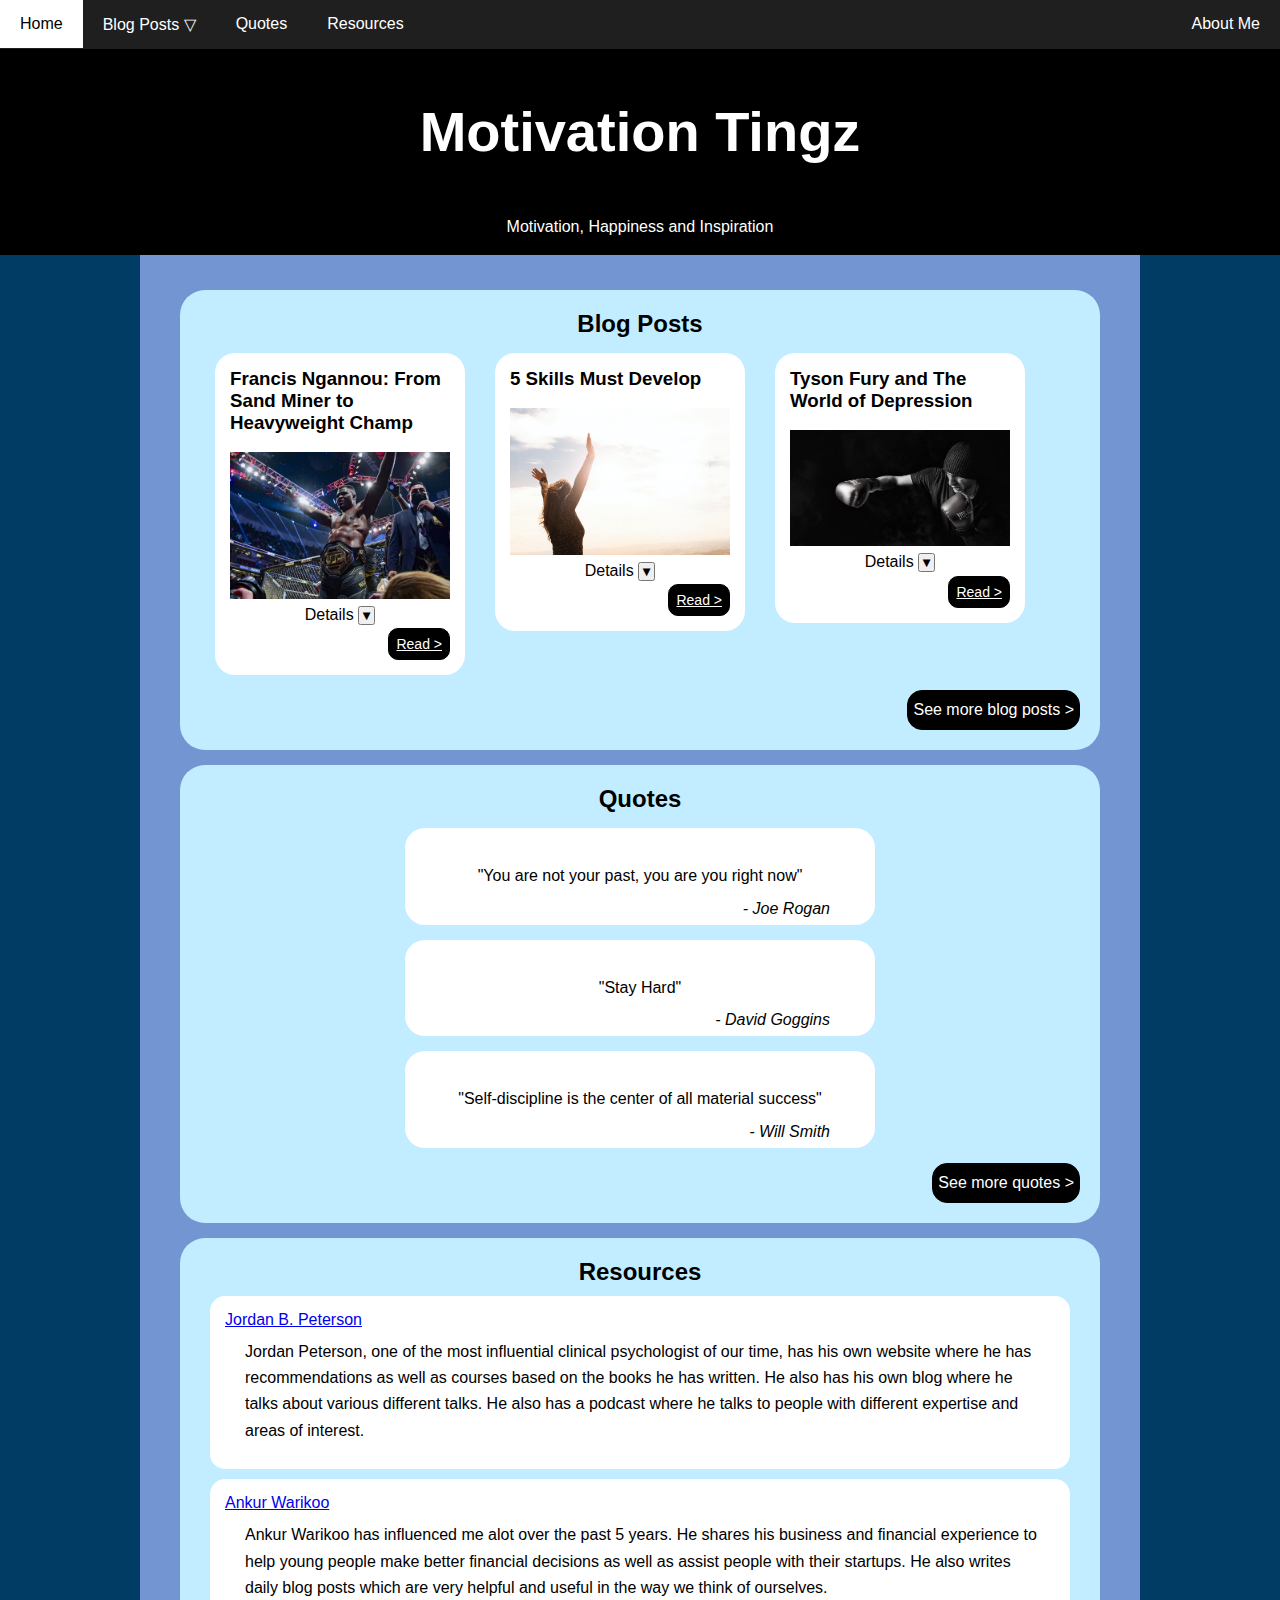
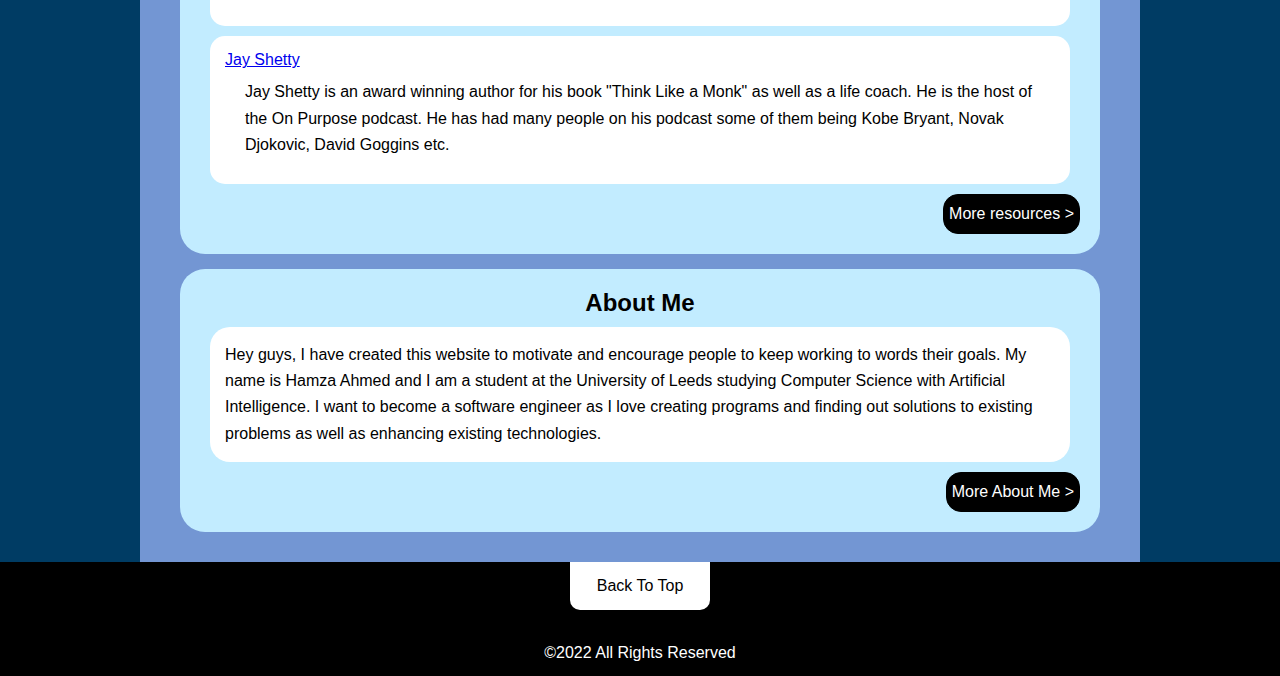
<file: index.html>
<!DOCTYPE html>
<html lang="en" dir="ltr">
  <head>
    <meta charset="utf-8">
    <meta name="viewport" content="width=device-width, initial-scale=1.0">
    <meta http-equiv="X-UA-Compatible" content="ie=edge">
    <title>Motivation Tingz | Home</title>
    <link rel="stylesheet" href="./style.css">
    <link rel="shortcut icon" type="image/jpg" href="./images.jpg"/>
  </head>
  <body>
    <header>
      <nav>
        <ul id="top">
          <li id="current"><a href="./index.html">Home</a></li>
          <li id="blog-link" class="other"><a href="./blog.html">Blog Posts &#9661;</a></li>
          <li class="other"><a href="./quotes.html">Quotes</a></li>
          <li class="other"><a href="./resources.html">Resources</a></li>
          <li id="about"><a href="./aboutme.html">About Me</a></li>
        </ul>
      </nav>
      <div id="blog-titles">
        <table>
          <tr>
            <th>Blogs</th>
            <th>Featured Blogs</th>
          </tr>
          <tr>
            <td><a class="blog-title" href="./ngannou.html">Francis Ngannou: From Sand Miner to Heavyweight Champ ></a></td>
            <td><a class="blog-title" href="#">12 Things To Do at Home When You’re Bored ></a></td>
          </tr>
          <tr>
            <td><a class="blog-title" href="./fivethings.html">5 Skills Must Develop ></a></td>
            <td><a class="blog-title" href="https://www.thekidscirclefoundation.org/post/ways-to-build-your-self-confidence">Ways to Build Your Self-Confidence ></a></td>
          </tr>
          <tr>
            <td><a class="blog-title" href="./tysonfury.html">Tyson Fury and The World of Depression ></a></td>
            <td><a class="blog-title" href="https://blackdoctor.org/mike-tyson-i-hate-myself/2/">The Transformation of Mike Tyson: “I Used To Hate Myself…” ></a></td>
          </tr>
        </table>
      </div>
      <div class="header">
        <h1 id="title">Motivation Tingz</h1>
        <p>Motivation, Happiness and Inspiration</p>
      </div>
    </header>
    <main>
      <section class="blogs">
        <h2 class="heading">Blog Posts</h2>
        <div class="blog">
          <h3>Francis Ngannou: From Sand Miner to Heavyweight Champ</h3>
          <br/>
          <img src="./francis_ngannou.jpg" alt="Ngannou celebrating title win"/>
          <p class="details">Details <button class="details-button-1" type="button" name="button">&#9660;</button></p>
          <div class="blog-details-1"><hr><p>
            Find out how much struggle and pain Francis Ngannou went through
            to get to the top of the
            <abbr title="Ultimate Fighting Championship">UFC</abbr>.</p></div>
          <a href="./ngannou.html">Read &#62;</a>
        </div>
        <div class="blog">
          <h3>5 Skills Must Develop</h3>
          <br/>
          <img src="./five_things.jpg" alt="Woman showing signs of happiness">
          <p class="details">Details <button class="details-button-2" type="button" name="button">&#9660;</button></p>
          <div class="blog-details-2"><hr>
            <p>
              Take a look at 5 skills that can improve your way of thinking and
              help you make better decisions.</p>
          </div>
          <a href="./fivethings.html">Read &#62;</a>
        </div>
        <div class="blog">
          <h3>Tyson Fury and The World of Depression</h3>
          <br/>
          <img src="./boxing.jpg" alt="Tyson Fury celebrating title win"/>
          <p class="details">Details <button class="details-button-3" type="button" name="button">&#9660;</button></p>
          <div class="blog-details-3"><hr>
            <p>
              From the terrifying world of depresion to becoming one of the
              greatest heavyweight boxer in the world.</p>
          </div>
          <a href="./tysonfury.html">Read &#62;</a>
        </div>
        <a class="link-1" href="./blog.html">See more blog posts &#62;</a>
      </section>
      <section>
        <h2 class="heading">Quotes</h2>
        <div class="quote">
          <blockquote cite="https://www.instagram.com/reel/CZLUgcwBCxZ/?utm_source=ig_web_copy_link">
            <p>"You are not your past, you are you right now"</p>
            <em class="author">- Joe Rogan</em>
          </blockquote>
        </div>
        <div class="quote">
          <blockquote cite="https://petecmedina.medium.com/stay-hard-why-david-goggins-message-is-successful-1874e792c6f5">
            <p>"Stay Hard"</p>
            <em class="author">- David Goggins</em>
          </blockquote>
        </div>
        <div class="quote">
          <blockquote cite="https://www.youtube.com/watch?v=Gk-8qbOXbI0">
            <p>"Self-discipline is the center of all material success"</p>
            <em class="author">- Will Smith</em>
          </blockquote>
        </div>
        <a class="link" href="./quotes.html">See more quotes &#62;</a>
      </section>
      <section class="resources">
        <h2 class="heading">Resources</h2>
        <ul>
          <li>
            <a href="https://www.jordanbpeterson.com/">Jordan B. Peterson</a>
            <p>
              Jordan Peterson, one of the most influential clinical
              psychologist of our time, has his own website where he has
              recommendations as well as courses based on the books he has
              written. He also has his own blog where he talks about various
              different talks. He also has a podcast where he talks to people
              with different expertise and areas of interest.
            </p>
          </li>
          <li>
            <a href="https://ankurwarikoo.com/">Ankur Warikoo</a>
            <p>
               Ankur Warikoo has influenced me alot over the past 5 years. He
              shares his business and financial experience to help young people
              make better financial decisions as well as assist people with
              their startups. He also writes daily blog posts which are very
              helpful and useful in the way we think of ourselves.
            </p>
          </li>
          <li>
            <a href="https://jayshetty.me/">Jay Shetty</a>
            <p>
              Jay Shetty is an award winning author for his book "Think Like a
              Monk" as well as a life coach. He is the host of the On Purpose
              podcast. He has had many people on his podcast some of them being
              Kobe Bryant, Novak Djokovic, David Goggins etc.
            </p>
          </li>
        </ul>
        <a  class="link"  href="./resources.html">More resources &#62;</a>
      </section>
      <section id="aboutme">
        <h2 class="heading">About Me</h2>
        <p>Hey guys, I have created this website to motivate and encourage
          people to keep working to words their goals. My name is Hamza Ahmed
          and I am a student at the University of Leeds studying Computer
          Science with Artificial Intelligence. I want to become a software
          engineer as I love creating programs and finding out solutions to
          existing problems as well as enhancing existing technologies.</p>
        <a class="link" href="./aboutme.html">More About Me &#62;</a>
      </section>
    </main>
    <footer>
      <a href="#top">Back To Top</a>
      <p>©2022 All Rights Reserved</p>
    </footer>
    <script src="https://ajax.googleapis.com/ajax/libs/jquery/1.11.3/jquery.min.js"></script>
    <script src="main.js"></script>
  </body>
</html>
</file>
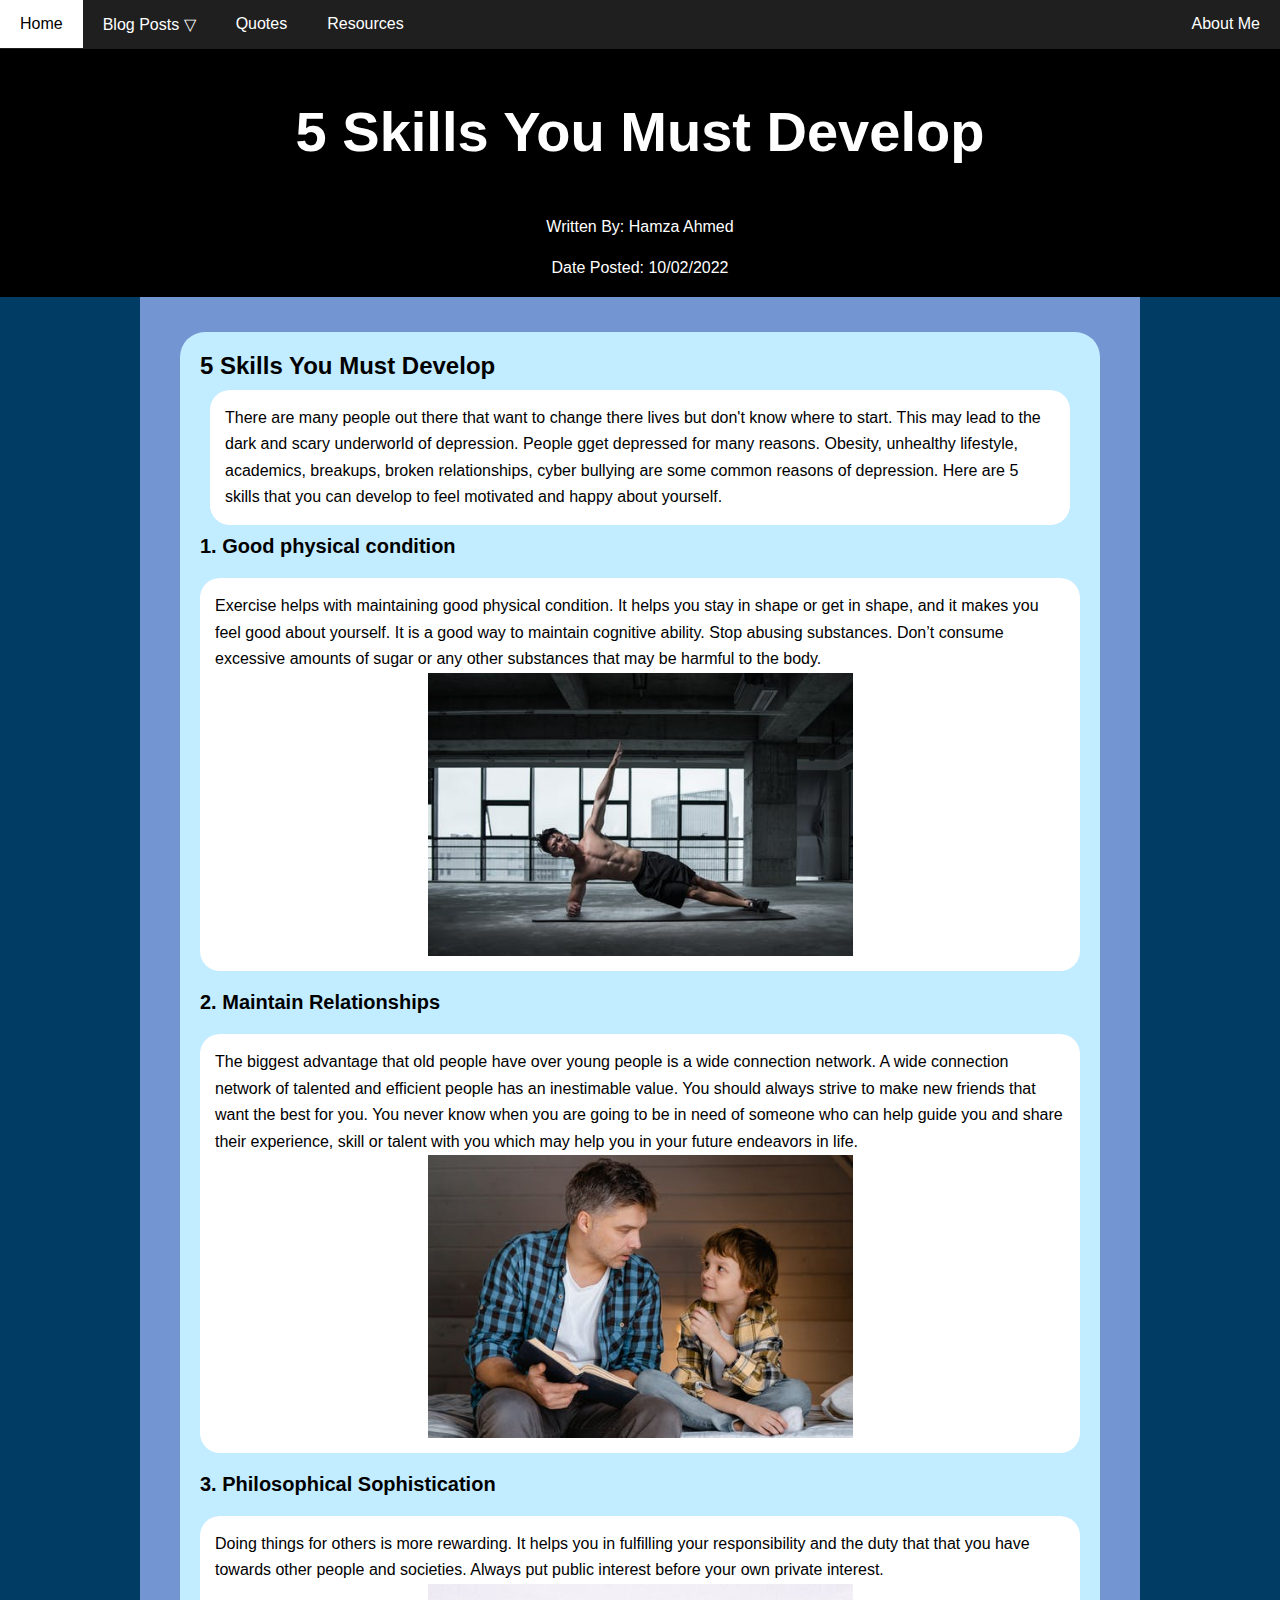
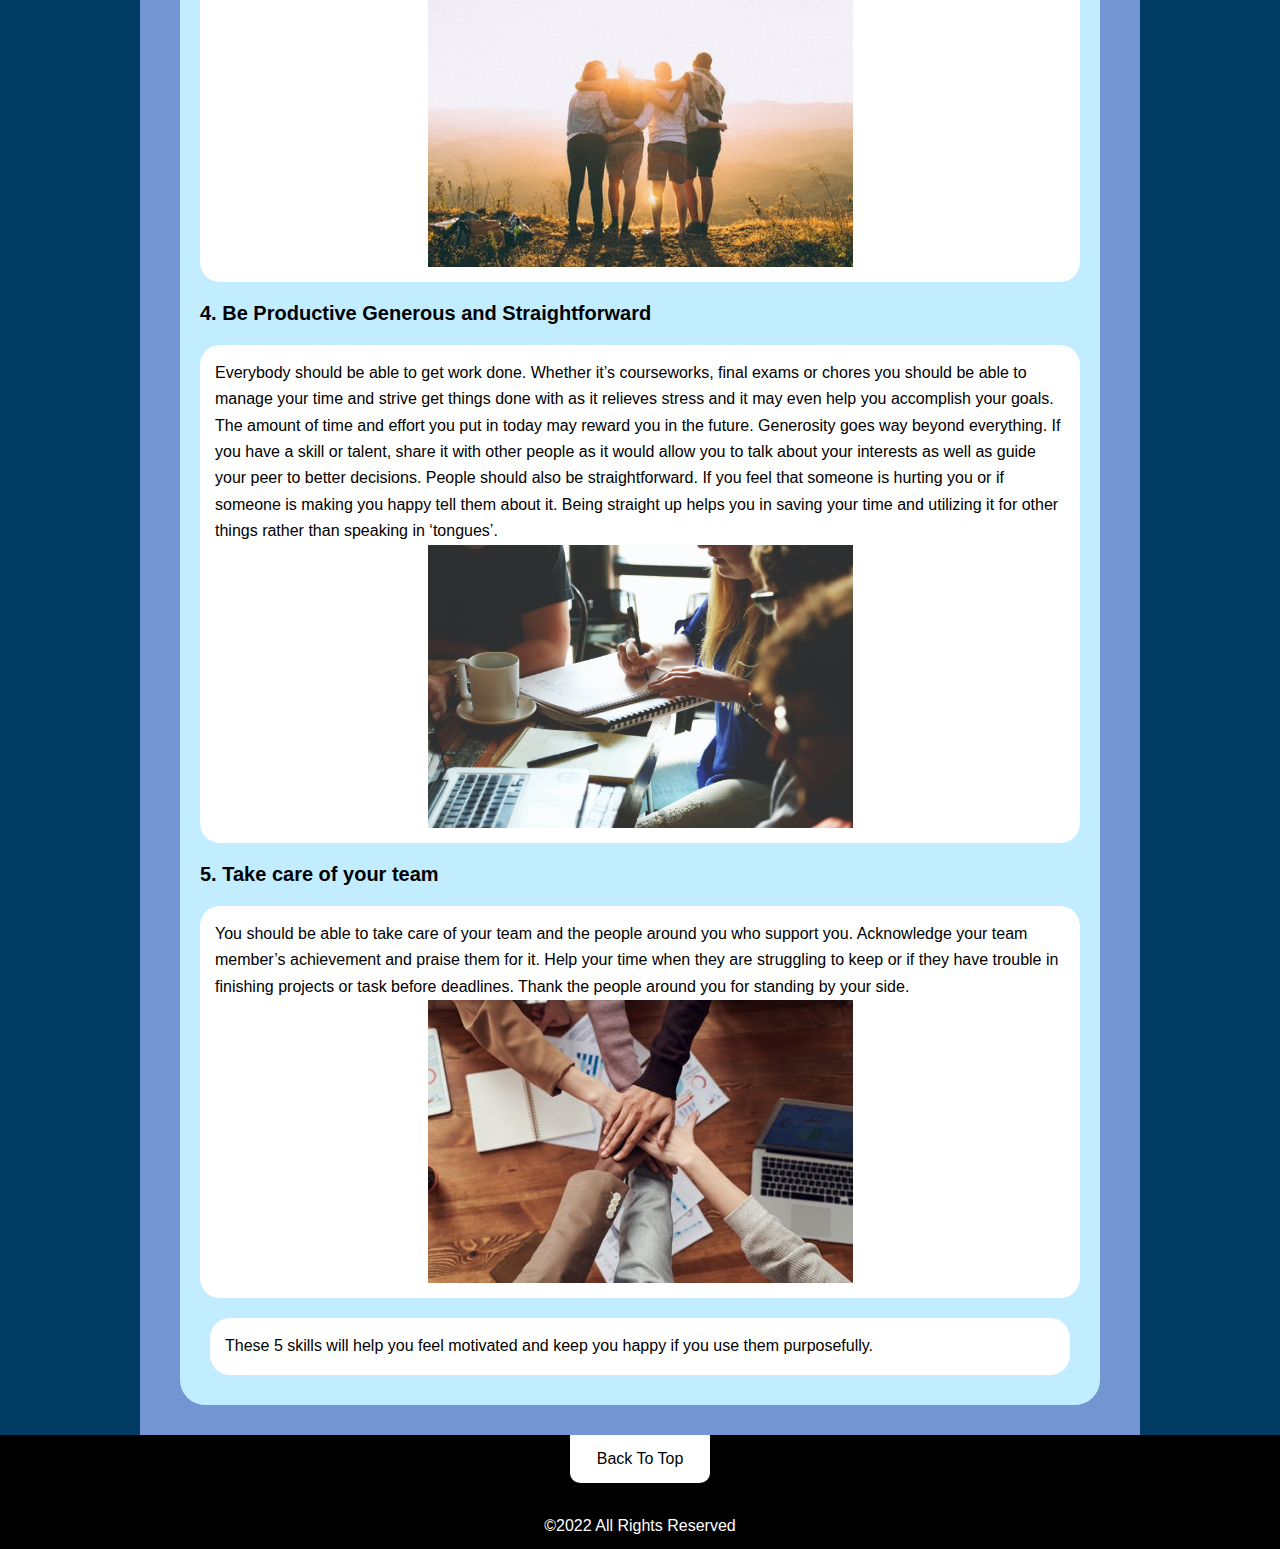
<file: fivethings.html>
<!DOCTYPE html>
<html lang="en" dir="ltr">
  <head>
    <meta charset="utf-8">
    <meta name="viewport" content="width=device-width, initial-scale=1.0">
    <meta http-equiv="X-UA-Compatible" content="ie=edge">
    <title>5 Skills You Must Develop | Blog Posts | Motivation Tingz</title>
    <link rel="stylesheet" href="./style.css">
    <link rel="shortcut icon" type="image/jpg" href="./images.jpg"/>
  </head>
  <body>
    <header>
      <nav id="top">
        <ul>
          <li class="other"><a href="./index.html">Home</a></li>
          <li id="blog-link" class="other"><a href="./blog.html">Blog Posts &#9661;</a></li>
          <li class="other"><a href="./quotes.html">Quotes</a></li>
          <li class="other"><a href="./resources.html">Resources</a></li>
          <li id="about"><a href="./aboutme.html">About Me</a></li>
        </ul>
      </nav>
      <div id="blog-titles">
        <table>
          <tr>
            <th>Blogs</th>
            <th>Featured Blogs</th>
          </tr>
          <tr>
            <td><a class="blog-title" href="./ngannou.html">Francis Ngannou: From Sand Miner to Heavyweight Champ ></a></td>
            <td><a class="blog-title" href="#">12 Things To Do at Home When You’re Bored ></a></td>
          </tr>
          <tr>
            <td><a class="blog-title" href="./fivethings.html">5 Skills Must Develop ></a></td>
            <td><a class="blog-title" href="https://www.thekidscirclefoundation.org/post/ways-to-build-your-self-confidence">Ways to Build Your Self-Confidence ></a></td>
          </tr>
          <tr>
            <td><a class="blog-title" href="./tysonfury.html">Tyson Fury and The World of Depression ></a></td>
            <td><a class="blog-title" href="https://blackdoctor.org/mike-tyson-i-hate-myself/2/">The Transformation of Mike Tyson: “I Used To Hate Myself…” ></a></td>
          </tr>
        </table>
      </div>
      <div class="header">
        <h1 id="title">5 Skills You Must Develop</h1>
        <p>Written By: Hamza Ahmed</p>
        <p>Date Posted: 10/02/2022</p>
      </div>
    </header>
    <main>
      <section>
        <h2>5 Skills You Must Develop</h2>
        <div class="introduction">
          <p>
            There are many people out there that want to change there lives but
             don't know where to start. This may lead to the dark and scary
             underworld of depression. People gget depressed for many reasons.
             Obesity, unhealthy lifestyle, academics, breakups, broken
             relationships, cyber bullying are some common reasons of depression.
             Here are 5 skills that you can develop to feel motivated and happy
             about yourself.
           </p>
        </div>
        <dl>
          <dt>1. Good physical condition</dt>
          <dd>
            <p>
                Exercise helps with maintaining good physical condition. It helps
              you stay in shape or get in shape, and it makes you feel good about
              yourself. It is a good way to maintain cognitive ability.
              Stop abusing substances. Don’t consume excessive amounts of sugar
              or any other substances that may be harmful to the body.
            </p>
            <img src="./exercise.jpeg" alt="Man working out">
          </dd>
          <dt>2. Maintain Relationships</dt>
          <dd>
            <p>
              The biggest advantage that old people have over young people is a
              wide connection network. A wide connection network of talented and
              efficient people has an inestimable value. You should always strive
              to make new friends that want the best for you. You never know when
              you are going to be in need of someone who can help guide you and
              share their experience, skill or talent with you which may help you
              in your future endeavors in life.
            </p>
            <img src="./maintain.jpeg" alt="father reading book to his son">
          </dd>
          <dt>3. Philosophical Sophistication</dt>
          <dd>
            <p>
              Doing things for others is more rewarding. It helps you in
              fulfilling your responsibility and the duty that that you have
              towards other people and societies. Always put public interest
              before your own private interest.
            </p>
            <img src="./friends.jpeg" alt="friends who are happy together">
          </dd>
          <dt>4. Be Productive Generous and Straightforward</dt>
          <dd>
            <p>
              Everybody should be able to get work done. Whether it’s courseworks,
               final exams or chores you should be able to manage your time and
               strive get things done with as it relieves stress and it may even
               help you accomplish your goals. The amount of time and effort you
               put in today may reward you in the future. Generosity goes way
               beyond everything. If you have a skill or talent, share it with
               other people as it would allow you to talk about your interests as
               well as guide your peer to better decisions. People should also be
               straightforward. If you feel that someone is hurting you or if
               someone is making you happy tell them about it. Being straight up
               helps you in saving your time and utilizing it for other things
               rather than speaking in ‘tongues’.
             </p>
             <img src="./productive.jpg" alt="prductive">
           </dd>
          <dt>5. Take care of your team</dt>
          <dd>
            <p>
              You should be able to take care of your team and the people around
              you who support you. Acknowledge your team member’s achievement and
              praise them for it. Help your time when they are struggling to keep
              or if they have trouble in finishing projects or task before
              deadlines. Thank the people around you for standing by your side.
            </p>
            <img src="./teamwork.jpeg" alt="people working together as a team">
          </dd>
        </dl>
        <p id="conclusion">
          These 5 skills will help you feel motivated and keep you happy if you
           use them purposefully.
         </p>
      </section>
    </main>
    <footer>
      <a href="#top">Back To Top</a>
      <p>©2022 All Rights Reserved</p>
    </footer>
    <script src="https://ajax.googleapis.com/ajax/libs/jquery/1.11.3/jquery.min.js"></script>
    <script src="main.js"></script>
  </body>
</html>
</file>
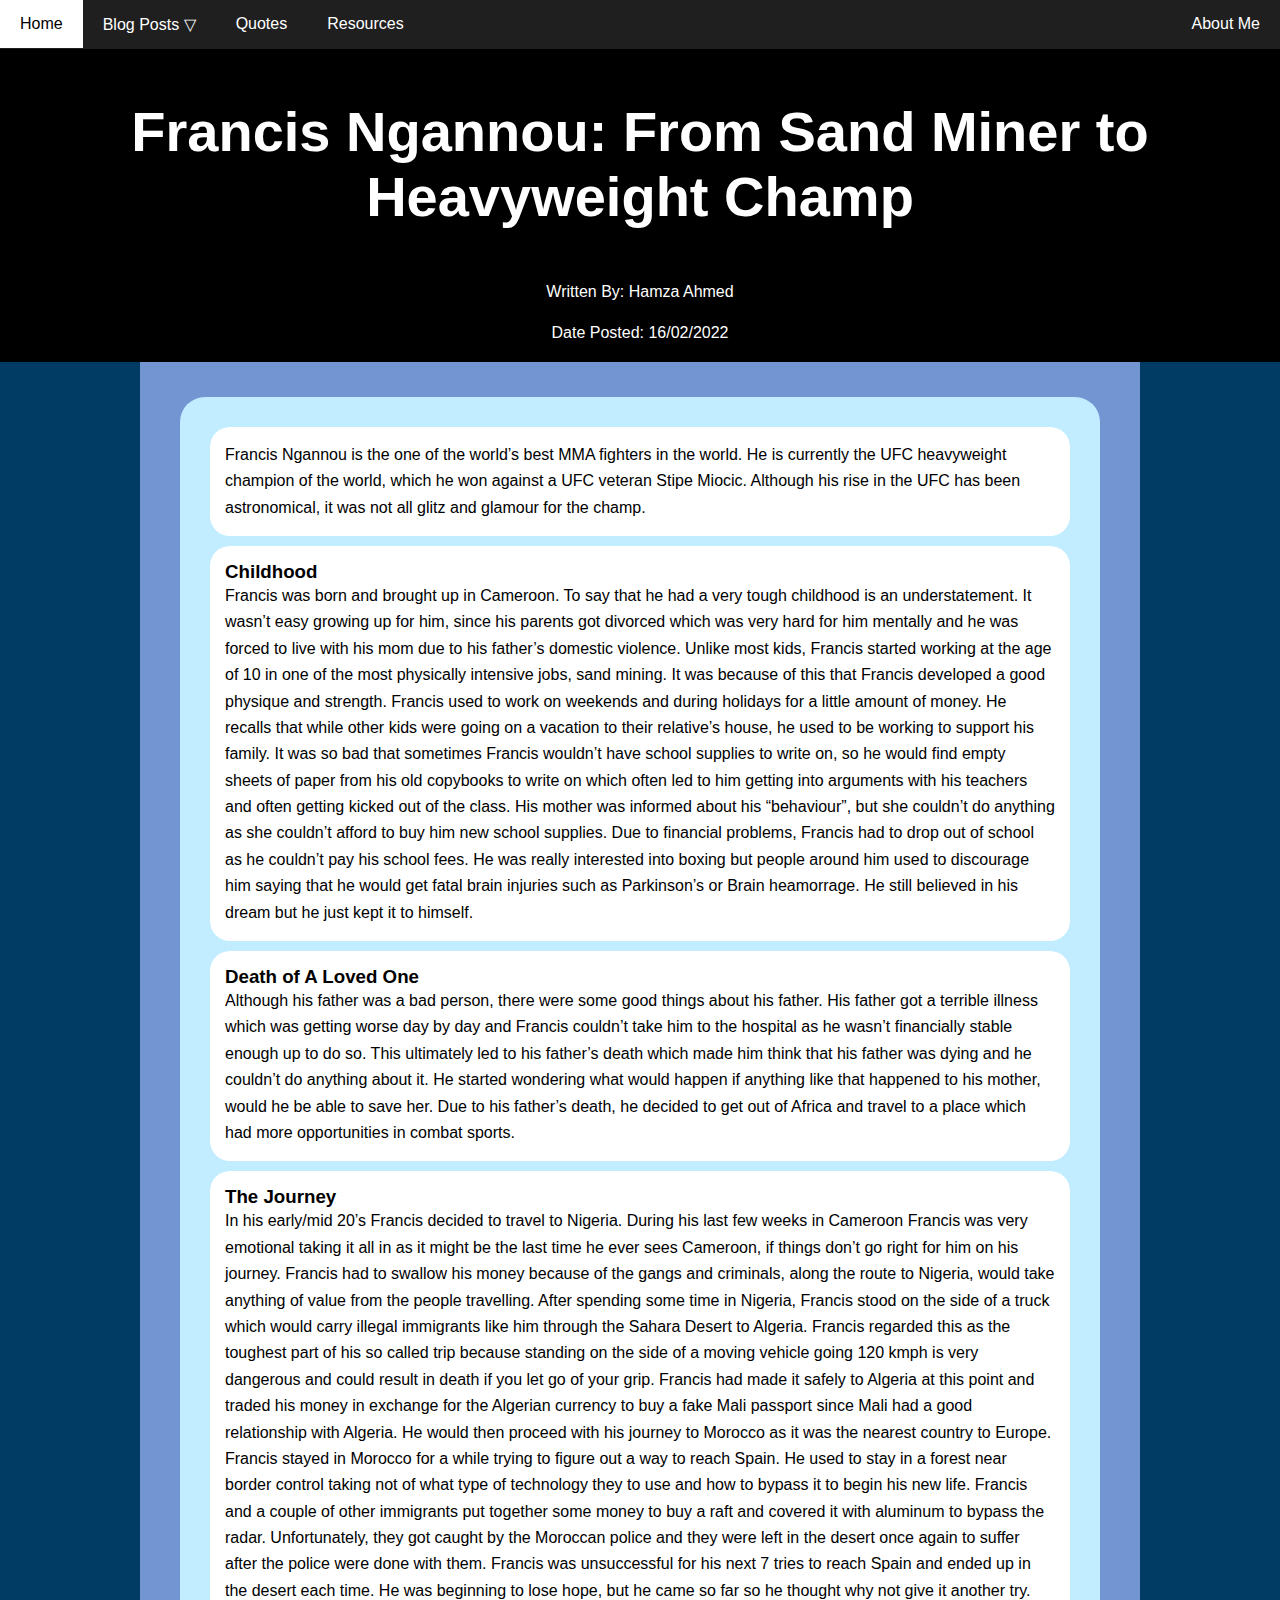
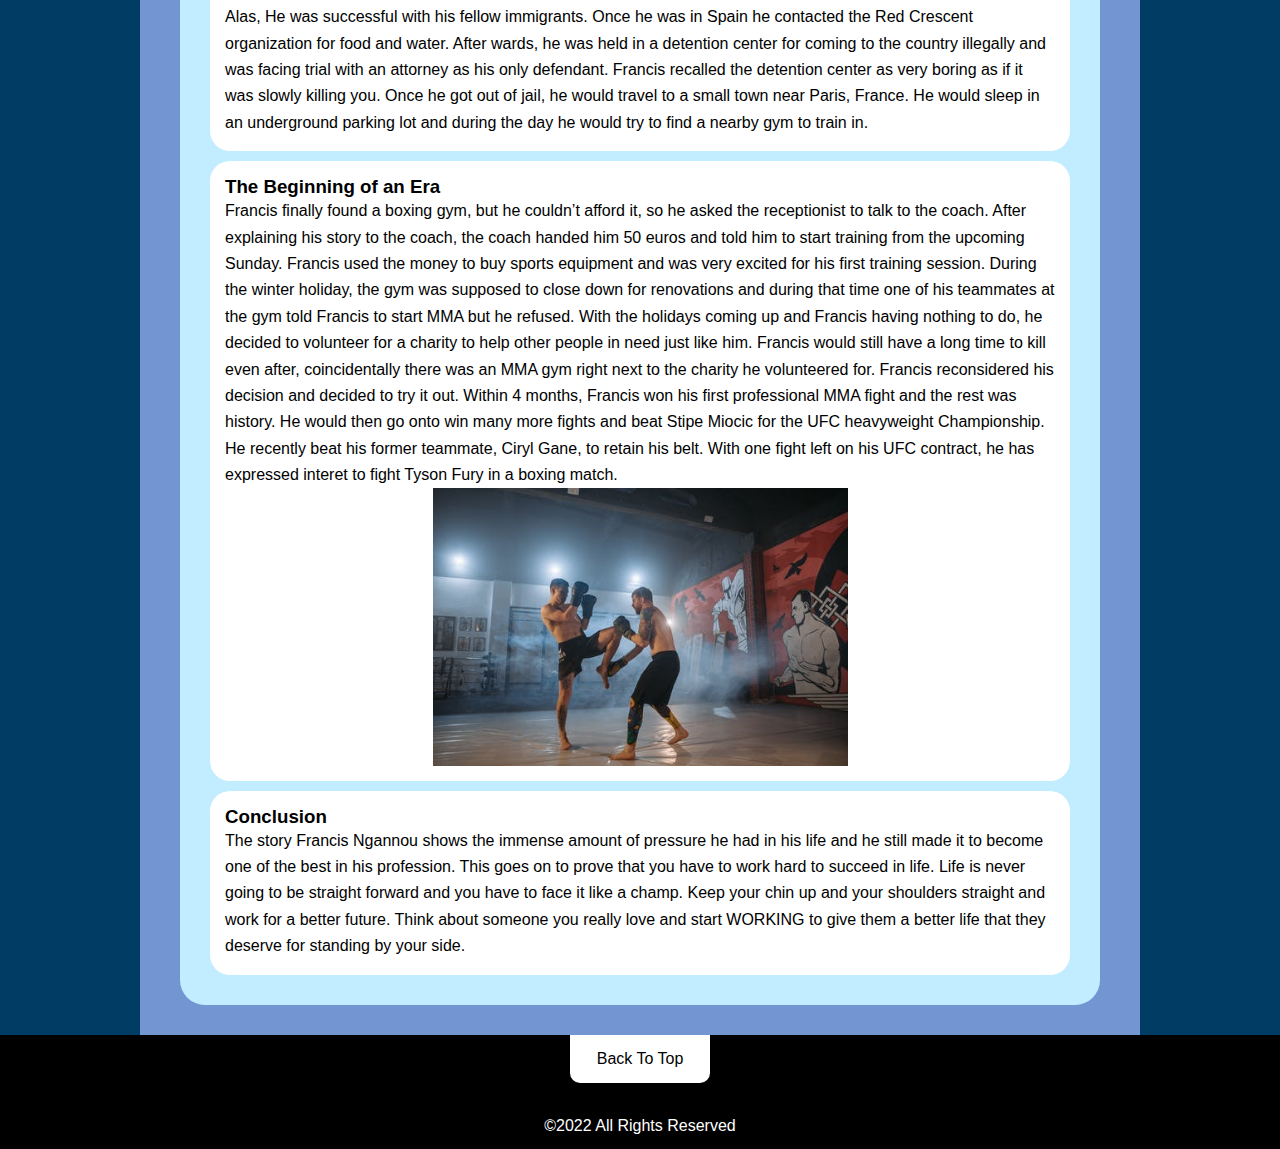
<file: ngannou.html>
<!DOCTYPE html>
<html lang="en" dir="ltr">
  <head>
    <meta charset="utf-8">
    <meta name="viewport" content="width=device-width, initial-scale=1.0">
    <meta http-equiv="X-UA-Compatible" content="ie=edge">
    <title>Francis Ngannou | Blog Posts | Motivation Tingz</title>
    <link rel="stylesheet" href="./style.css">
    <link rel="shortcut icon" type="image/jpg" href="./images.jpg"/>
  </head>
  <body>
    <header>
      <nav id="top">
        <ul>
          <li class="other"><a href="./index.html">Home</a></li>
          <li id="blog-link" class="other"><a href="./blog.html">Blog Posts &#9661;</a></li>
          <li class="other"><a href="./quotes.html">Quotes</a></li>
          <li class="other"><a href="./resources.html">Resources</a></li>
          <li id="about"><a href="./aboutme.html">About Me</a></li>
        </ul>
      </nav>
      <div id="blog-titles">
        <table>
          <tr>
            <th>Blogs</th>
            <th>Featured Blogs</th>
          </tr>
          <tr>
            <td><a class="blog-title" href="./ngannou.html">Francis Ngannou: From Sand Miner to Heavyweight Champ ></a></td>
            <td><a class="blog-title" href="#">12 Things To Do at Home When You’re Bored ></a></td>
          </tr>
          <tr>
            <td><a class="blog-title" href="./fivethings.html">5 Skills Must Develop ></a></td>
            <td><a class="blog-title" href="https://www.thekidscirclefoundation.org/post/ways-to-build-your-self-confidence">Ways to Build Your Self-Confidence ></a></td>
          </tr>
          <tr>
            <td><a class="blog-title" href="./tysonfury.html">Tyson Fury and The World of Depression ></a></td>
            <td><a class="blog-title" href="https://blackdoctor.org/mike-tyson-i-hate-myself/2/">The Transformation of Mike Tyson: “I Used To Hate Myself…” ></a></td>
          </tr>
        </table>
      </div>
      <div class="header">
        <h1 id="title">Francis Ngannou: From Sand Miner to Heavyweight Champ</h1>
        <p>Written By: Hamza Ahmed</p>
        <p>Date Posted: 16/02/2022</p>
      </div>
    </header>
    <main>
      <section>
        <div class="introduction">
          <p>
            Francis Ngannou is the one of the world’s best MMA fighters in the
            world. He is currently the UFC heavyweight champion of the world,
            which he won against a UFC veteran Stipe Miocic. Although his rise
            in the UFC has been astronomical, it was not all glitz and glamour
            for the champ.
          </p>
        </div>
        <div class="content">
          <h3>Childhood</h3>
          <p>
            Francis was born and brought up in Cameroon. To say that he had a
            very tough childhood is an understatement. It wasn’t easy growing up
             for him, since his parents got divorced which was very hard for him
             mentally and he was forced to live with his mom due to his
             father’s domestic violence. Unlike most kids, Francis started
             working at the age of 10 in one of the most physically intensive
             jobs, sand mining. It was because of this that Francis developed a
             good physique and strength. Francis used to work on weekends and
             during holidays for a little amount of money. He recalls that while
              other kids were going on a vacation to their relative’s house, he
              used to be working to support his family.  It was so bad that
              sometimes Francis wouldn’t have school supplies to write on, so
              he would find empty sheets of paper from his old copybooks to
              write on which often led to him getting into arguments with his
              teachers and often getting kicked out of the class. His mother was
               informed about his “behaviour”, but she couldn’t do anything as
               she couldn’t afford to buy him new school supplies. Due to
               financial problems, Francis had to drop out of school as he
               couldn’t pay his school fees. He was really interested into
               boxing but people around him used to discourage him saying that
               he would get fatal brain injuries such as Parkinson’s or Brain
               heamorrage. He still believed in his dream but he just kept it to
                himself.
          </p>
        </div>
        <div class="content">
          <h3>Death of A Loved One</h3>
          <p>
            Although his father was a bad person, there were some good things
            about his father. His father got a terrible illness which was
            getting worse day by day and Francis couldn’t take him to the
            hospital as he wasn’t financially stable enough up to do so. This
            ultimately led to his father’s death which made him think that his
            father was dying and he couldn’t do anything about it. He started
            wondering what would happen if anything like that happened to his
            mother, would he be able to save her. Due to his father’s death, he
            decided to get out of Africa and travel to a place which had more
            opportunities in combat sports.
          </p>
        </div>
        <div class="content">
          <h3>The Journey</h3>
          <p>
            In his early/mid 20’s Francis decided to travel to Nigeria. During
            his last few weeks in Cameroon Francis was very emotional taking it
            all in as it might be the last time he ever sees Cameroon, if things
             don’t go right for him on his journey. Francis had to swallow his
             money because of the gangs and criminals, along the route to
             Nigeria, would take anything of value from the people travelling.
             After spending some time in Nigeria, Francis stood on the side of a
              truck which would carry illegal immigrants like him through the
              Sahara Desert to Algeria. Francis regarded this as the toughest
              part of his so called trip because standing on the side of a
              moving vehicle going 120 kmph is very dangerous and could result
              in death if you let go of your grip. Francis had made it safely
              to Algeria at this point and traded his money in exchange for the
              Algerian currency to buy a fake Mali passport since Mali had a
              good relationship with Algeria. He would then proceed with his
              journey to Morocco as it was the nearest country to Europe.
              Francis stayed in Morocco for a while trying to figure out a way
              to reach Spain. He used to stay in a forest near border control
              taking not of what type of technology they to use and how to
              bypass it to begin his new life. Francis and a couple of other
              immigrants put together some money to buy a raft and covered it
              with aluminum to bypass the radar. Unfortunately, they got caught
              by the Moroccan police and they were left in the desert once again
              to suffer after the police were done with them. Francis was
              unsuccessful for his next 7 tries to reach Spain and ended up in
              the desert each time. He was beginning to lose hope, but he came
              so far so he thought why not give it another try. Alas, He was
              successful with his fellow immigrants. Once he was in Spain he
              contacted the Red Crescent organization for food and water.
              After wards, he was held in a detention center for coming to the
              country illegally and was facing trial with an attorney as his
              only defendant. Francis recalled the detention center as very
              boring as if it was slowly killing you. Once he got out of jail,
              he would travel to a small town near Paris, France. He would sleep
               in an underground parking lot and during the day he would try to
               find a nearby gym to train in.
          </p>
        </div>
        <div class="content">
          <h3>The Beginning of an Era</h3>
          <p>
            Francis finally found a boxing gym, but he couldn’t afford it, so he
             asked the receptionist to talk to the coach. After explaining his
             story to the coach, the coach handed him 50 euros and told him to
             start training from the upcoming Sunday. Francis used the money to
             buy sports equipment and was very excited for his first training
             session. During the winter holiday, the gym was supposed to close
             down for renovations and during that time one of his teammates at
             the gym told Francis to start MMA but he refused. With the holidays
              coming up and Francis having nothing to do, he decided to
              volunteer for a charity to help other people in need just
              like him. Francis would still have a long time to kill even after,
               coincidentally there was an MMA gym right next to the charity he
               volunteered for. Francis reconsidered his decision and decided to
                try it out. Within 4 months, Francis won his first professional
                MMA fight and the rest was history. He would then go onto win
                many more fights and beat Stipe Miocic for the UFC heavyweight
                Championship. He recently beat his former teammate, Ciryl Gane,
                to retain his belt. With one fight left on his UFC contract, he
                has expressed interet to fight Tyson Fury in a boxing match.
          </p>
          <img src="./mma.jpeg" alt="Mixed Martial Arts" />
        </div>
        <div class="content">
          <h3>Conclusion</h3>
          <p>
            The story Francis Ngannou shows the immense amount of pressure he
            had in his life and he still made it to become one of the best in
            his profession. This goes on to prove that you have to work hard to
            succeed in life. Life is never going to be straight forward and you
            have to face it like a champ.  Keep your chin up and your shoulders
            straight and work for  a better future. Think about someone you
            really love and start WORKING to give them a better life that they
            deserve for standing by your side.
          </p>
        </div>
      </section>
    </main>
    <footer>
      <a href="#top">Back To Top</a>
      <p>©2022 All Rights Reserved</p>
    </footer>
    <script src="https://ajax.googleapis.com/ajax/libs/jquery/1.11.3/jquery.min.js"></script>
    <script src="main.js"></script>
  </body>
</html>
</file>
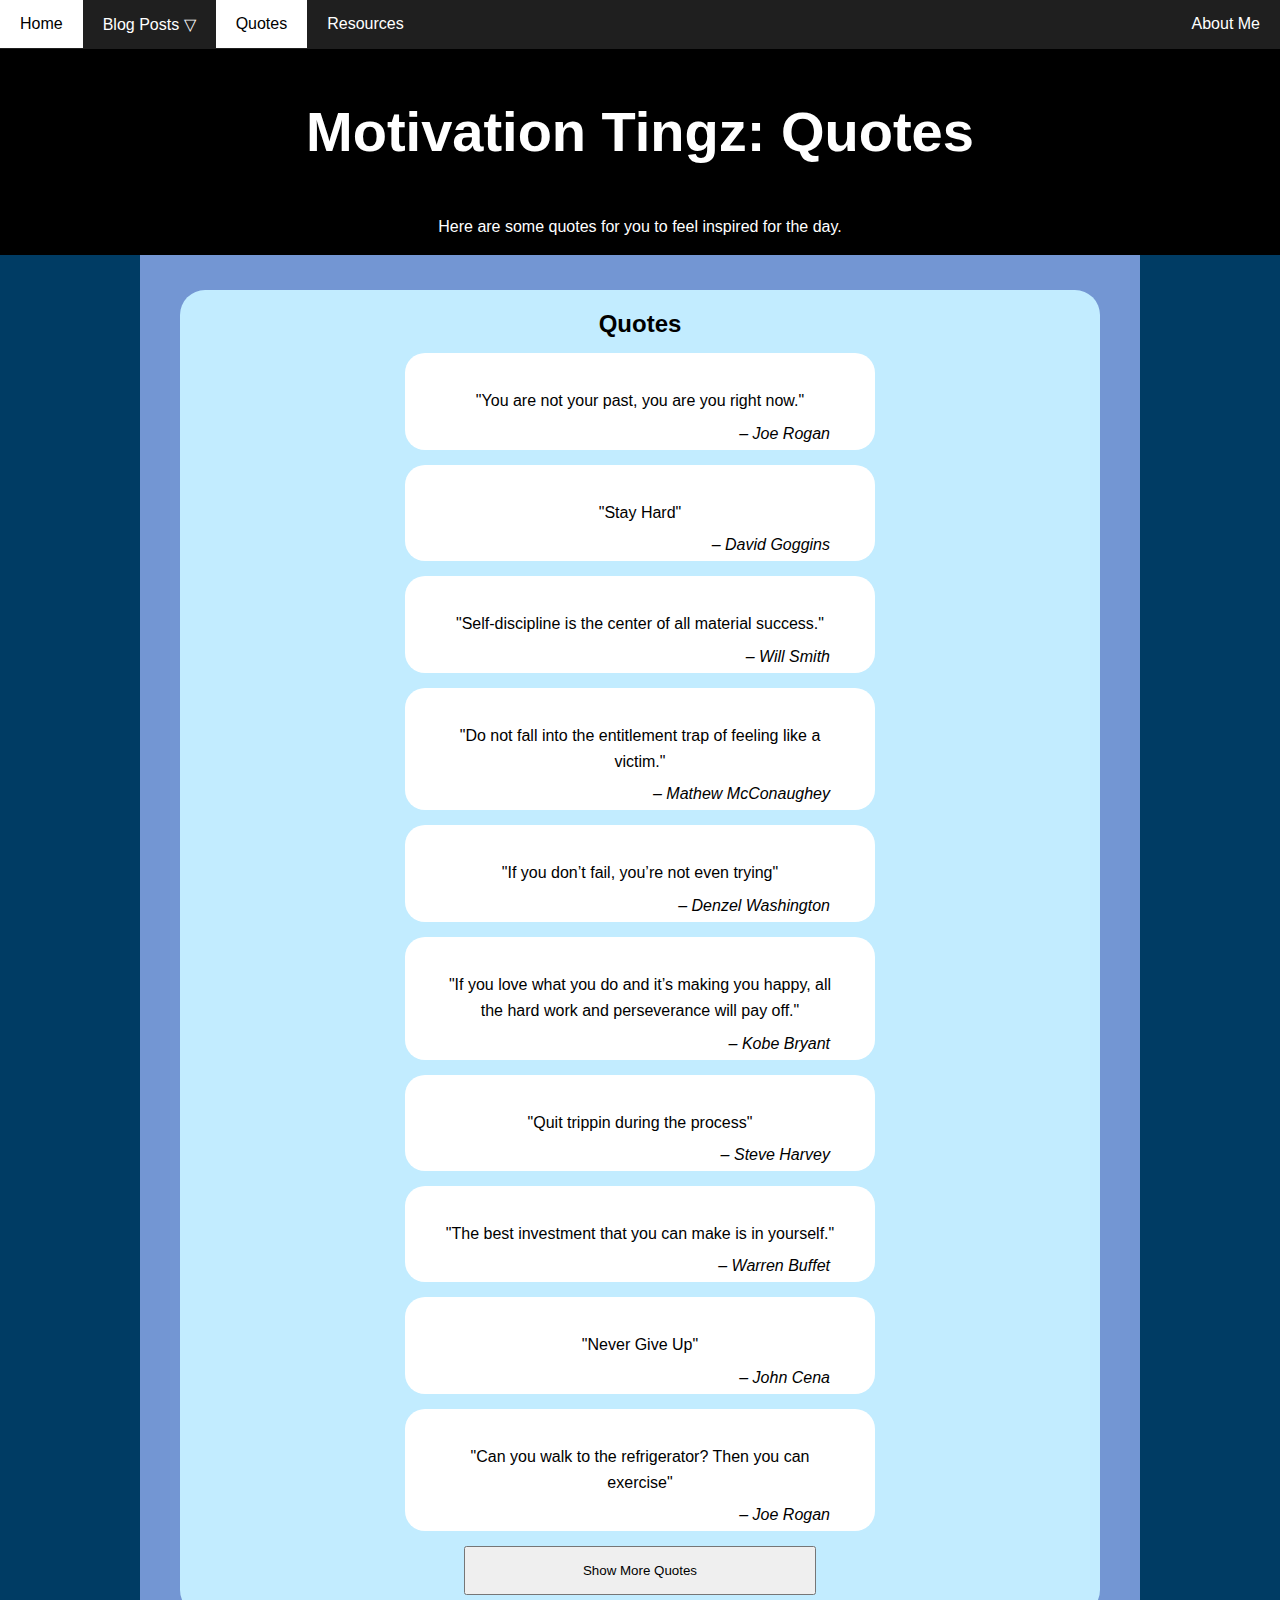
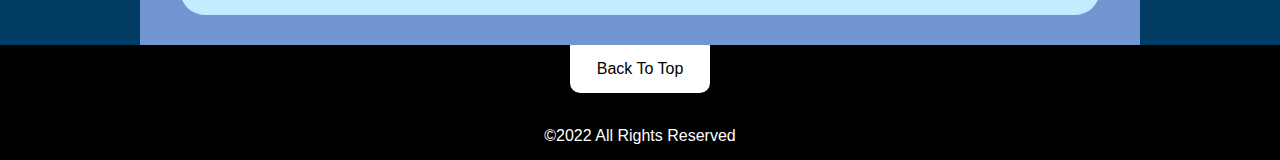
<file: quotes.html>
<!DOCTYPE html>
<html lang="en" dir="ltr">
  <head>
    <meta charset="utf-8">
    <meta name="viewport" content="width=device-width, initial-scale=1.0">
    <meta http-equiv="X-UA-Compatible" content="ie=edge">
    <title>Quotes | Motivation Tingz</title>
    <link rel="stylesheet" href="./style.css">
    <link rel="shortcut icon" type="image/jpg" href="./images.jpg"/>
  </head>
  <body>
    <header>
      <nav id="top">
        <ul>
          <li class="other"><a href="./index.html">Home</a></li>
          <li id="blog-link" class="other"><a href="./blog.html">Blog Posts &#9661;</a></li>
          <li id="current"><a href="./quotes.html">Quotes</a></li>
          <li class="other"><a href="./resources.html">Resources</a></li>
          <li id="about"><a href="./aboutme.html">About Me</a></li>
        </ul>
      </nav>
      <div id="blog-titles">
        <table>
          <tr>
            <th>Blogs</th>
            <th>Featured Blogs</th>
          </tr>
          <tr>
            <td><a class="blog-title" href="./ngannou.html">Francis Ngannou: From Sand Miner to Heavyweight Champ ></a></td>
            <td><a class="blog-title" href="#">12 Things To Do at Home When You’re Bored ></a></td>
          </tr>
          <tr>
            <td><a class="blog-title" href="./fivethings.html">5 Skills Must Develop ></a></td>
            <td><a class="blog-title" href="https://www.thekidscirclefoundation.org/post/ways-to-build-your-self-confidence">Ways to Build Your Self-Confidence ></a></td>
          </tr>
          <tr>
            <td><a class="blog-title" href="./tysonfury.html">Tyson Fury and The World of Depression ></a></td>
            <td><a class="blog-title" href="https://blackdoctor.org/mike-tyson-i-hate-myself/2/">The Transformation of Mike Tyson: “I Used To Hate Myself…” ></a></td>
          </tr>
        </table>
      </div>
      <div class="header">
        <h1 id="title">Motivation Tingz: Quotes</h1>
        <p>Here are some quotes for you to feel inspired for the day.</p>
      </div>
    </header>
    <main>
      <section>
        <h2 class="heading">Quotes</h2>
        <div class="quote">
          <blockquote cite="https://www.instagram.com/reel/CZLUgcwBCxZ/?utm_source=ig_web_copy_link">
            <p>"You are not your past, you are you right now."</p>
            <em class="author">– Joe Rogan</em>
          </blockquote>
        </div>
        <div class="quote">
          <blockquote cite="https://petecmedina.medium.com/stay-hard-why-david-goggins-message-is-successful-1874e792c6f5">
            <p>"Stay Hard"</p>
            <em class="author">– David Goggins</em>
          </blockquote>
        </div>
        <div class="quote">
          <blockquote cite="https://www.youtube.com/watch?v=Gk-8qbOXbI0">
            <p>"Self-discipline is the center of all material success."</p>
            <em class="author">– Will Smith</em>
          </blockquote>
        </div>
        <div class="quote">
          <blockquote cite="https://www.youtube.com/watch?v=N6dlEbBfHWI">
            <p>"Do not fall into the entitlement trap of feeling like a
              victim."</p>
            <em class="author">– Mathew McConaughey</em>
          </blockquote>
        </div>
        <div class="quote">
          <blockquote cite="https://www.instagram.com/p/CYoXpk1J67Y/">
            <p>"If you don’t fail, you’re not even trying"</p>
            <em class="author">– Denzel Washington</em>
          </blockquote>
        </div>
        <div class="quote">
          <blockquote>
            <p>"If you love what you do and it’s making you happy,
              all the hard work and perseverance will pay off."</p>
            <em class="author">– Kobe Bryant</em>
          </blockquote>
        </div>
        <div class="quote">
          <blockquote>
            <p>"Quit trippin during the process"</p>
            <em class="author">– Steve Harvey</em>
          </blockquote>
        </div>
        <div class="quote">
          <blockquote>
            <p>"The best investment that you can make is in yourself."</p>
            <em class="author">– Warren Buffet</em>
          </blockquote>
        </div>
        <div class="quote">
          <blockquote>
            <p>"Never Give Up"</p>
            <em class="author">– John Cena</em>
          </blockquote>
        </div>
        <div class="quote">
          <blockquote>
            <p>"Can you walk to the refrigerator? Then you can exercise"</p>
            <em class="author">– Joe Rogan</em>
          </blockquote>
        </div>
        <button id="more-quotes" type="button" name="button">Show More Quotes</button>
        <div class="quote-extra">
          <blockquote>
            <p>"Don’t fight it, take the punches, Keep grinding, it can’t
              storm forever"</p>
            <em class="author">– Derrick Rose</em>
          </blockquote>
        </div>
        <div class="quote-extra">
          <blockquote>
            <p>"When you lose, don’t lose the lesson."</p>
            <em class="author">– Dalai Lama</em>
          </blockquote>
        </div>
        <div class="quote-extra">
          <blockquote cite="https://www.instagram.com/reel/CV9Jm3jFVU_/?utm_medium=share_sheet">
            <p>"Sometimes in life there are not gonna be people around to
              motivate you, you gotta do it on your own."</p>
            <em class="author">– Giannis Antetokounmpo</em>
          </blockquote>
        </div>
        <div class="quote-extra">
          <blockquote>
            <p>"One child, one teacher, one pen can change the world."</p>
            <em class="author">– Malala Yousufzai </em>
          </blockquote>
        </div>
        <div class="quote-extra">
          <blockquote>
            <p>"You cannot find peace by avoiding life."</p>
            <em class="author">– Virginia Woolf</em>
          </blockquote>
        </div>
        <div class="quote-extra">
          <blockquote>
            <p>"I can accept failure, but I can’t accept not trying."</p>
            <em class="author">– Michael Jordan</em>
          </blockquote>
        </div>
        <div class="quote-extra">
          <blockquote>
            <p>"Legends aren’t defined from their successes, they are defined by
               how they bounce back from their failures"</p>
            <em class="author">– Chris Bosh</em>
          </blockquote>
        </div>
        <div class="quote-extra">
          <blockquote>
            <p>"Nobody hates the good ones, they hate the great ones"</p>
            <em class="author">– Kobe Bryant</em>
          </blockquote>
        </div>
        <div class="quote-extra">
          <blockquote>
            <p>"The best way to not feel hopeless is to get up and do
              something"</p>
            <em class="author">– Barrack Obama</em>
          </blockquote>
        </div>
        <div class="quote-extra">
          <blockquote>
            <p>"We did not come here to take part, we came here to take
              over."</p>
            <em class="author">– Connor McGregor</em>
          </blockquote>
        </div>
      </section>
    </main>
    <footer>
      <a href="#top">Back To Top</a>
      <p>©2022 All Rights Reserved</p>
    </footer>
    <script src="https://ajax.googleapis.com/ajax/libs/jquery/1.11.3/jquery.min.js"></script>
    <script src="main.js"></script>
  </body>
</html>
</file>
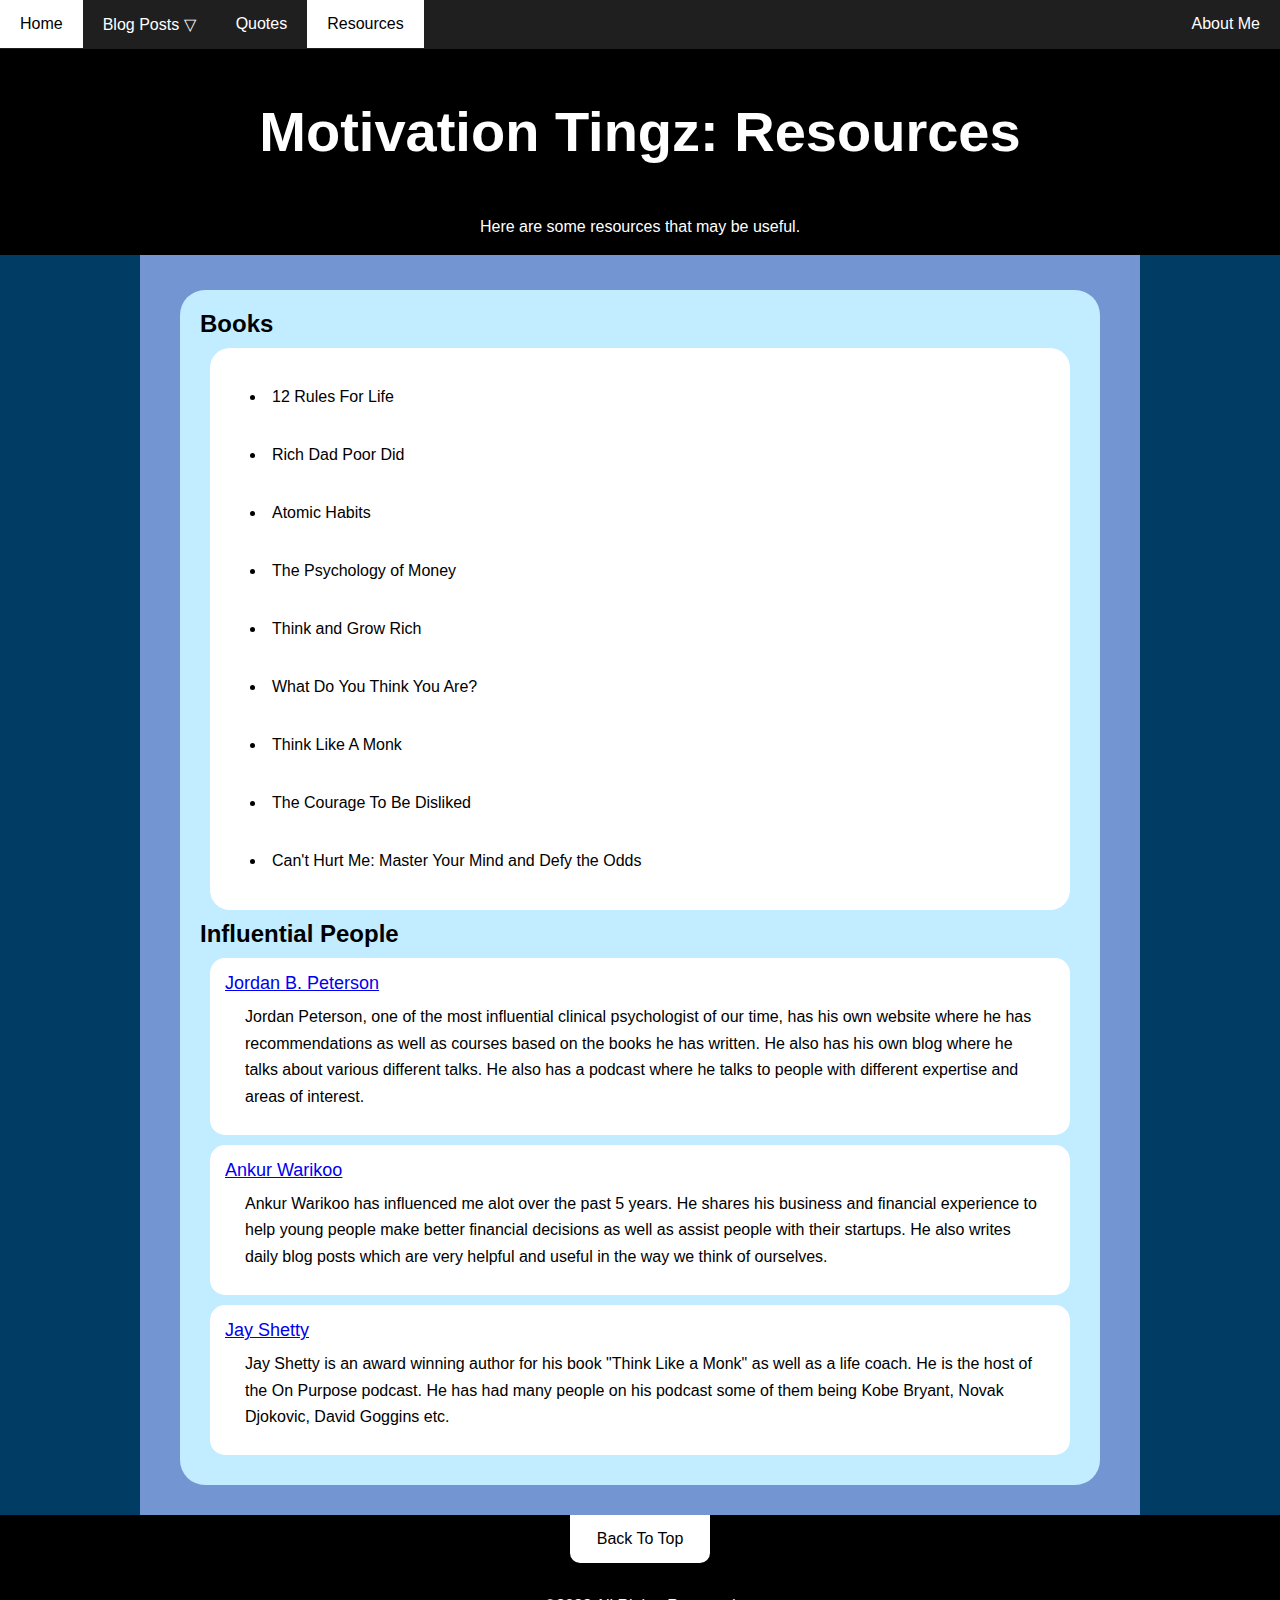
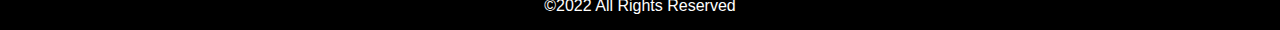
<file: resources.html>
<!DOCTYPE html>
<html lang="en" dir="ltr">
  <head>
    <meta charset="utf-8">
    <meta name="viewport" content="width=device-width, initial-scale=1.0">
    <meta http-equiv="X-UA-Compatible" content="ie=edge">
    <title>Motivation Tingz | Resources</title>
    <link rel="stylesheet" href="./style.css">
    <link rel="shortcut icon" type="image/jpg" href="./images.jpg"/>
  </head>
  <body>
    <header>
      <nav id="top">
        <ul>
          <li class="other"><a href="./index.html">Home</a></li>
          <li id="blog-link" class="other"><a href="./blog.html">Blog Posts &#9661;</a></li>
          <li class="other"><a href="./quotes.html">Quotes</a></li>
          <li id="current"><a href="./resources.html">Resources</a></li>
          <li id="about"><a href="./aboutme.html">About Me</a></li>
        </ul>
      </nav>
      <div id="blog-titles">
        <table>
          <tr>
            <th>Blogs</th>
            <th>Featured Blogs</th>
          </tr>
          <tr>
            <td><a class="blog-title" href="./ngannou.html">Francis Ngannou: From Sand Miner to Heavyweight Champ ></a></td>
            <td><a class="blog-title" href="#">12 Things To Do at Home When You’re Bored ></a></td>
          </tr>
          <tr>
            <td><a class="blog-title" href="./fivethings.html">5 Skills Must Develop ></a></td>
            <td><a class="blog-title" href="https://www.thekidscirclefoundation.org/post/ways-to-build-your-self-confidence">Ways to Build Your Self-Confidence ></a></td>
          </tr>
          <tr>
            <td><a class="blog-title" href="./tysonfury.html">Tyson Fury and The World of Depression ></a></td>
            <td><a class="blog-title" href="https://blackdoctor.org/mike-tyson-i-hate-myself/2/">The Transformation of Mike Tyson: “I Used To Hate Myself…” ></a></td>
          </tr>
        </table>
      </div>
      <div class="header">
        <h1 id="title">Motivation Tingz: Resources</h1>
        <p>Here are some resources that may be useful.</p>
      </div>
    </header>
    <main>
      <section>
        <h2>Books</h2>
        <ul id="books">
          <li>12 Rules For Life</li>
          <li>Rich Dad Poor Did</li>
          <li>Atomic Habits</li>
          <li>The Psychology of Money</li>
          <li>Think and Grow Rich</li>
          <li>What Do You Think You Are?</li>
          <li>Think Like A Monk</li>
          <li>The Courage To Be Disliked</li>
          <li>Can't Hurt Me: Master Your Mind and Defy the Odds</li>
        </ul>
        <h2>Influential People</h2>
        <ul class="inf-ppl">
          <li>
            <a href="https://www.jordanbpeterson.com/">Jordan B. Peterson</a>
            <p>
              Jordan Peterson, one of the most influential clinical
              psychologist of our time, has his own website where he has
              recommendations as well as courses based on the books he has
              written. He also has his own blog where he talks about various
              different talks. He also has a podcast where he talks to people
              with different expertise and areas of interest.
            </p>
          </li>
          <li>
            <a href="https://ankurwarikoo.com/">Ankur Warikoo</a>
            <p>
               Ankur Warikoo has influenced me alot over the past 5 years. He
              shares his business and financial experience to help young people
              make better financial decisions as well as assist people with
              their startups. He also writes daily blog posts which are very
              helpful and useful in the way we think of ourselves.
            </p>
          </li>
          <li>
            <a href="https://jayshetty.me/">Jay Shetty</a>
            <p>
              Jay Shetty is an award winning author for his book "Think Like a
              Monk" as well as a life coach. He is the host of the On Purpose
              podcast. He has had many people on his podcast some of them being
              Kobe Bryant, Novak Djokovic, David Goggins etc.
            </p>
          </li>
        </ul>
      </section>
    </main>
    <footer>
      <a href="#top">Back To Top</a>
      <p>©2022 All Rights Reserved</p>
    </footer>
    <script src="https://ajax.googleapis.com/ajax/libs/jquery/1.11.3/jquery.min.js"></script>
    <script src="main.js"></script>
  </body>
</html>
</file>
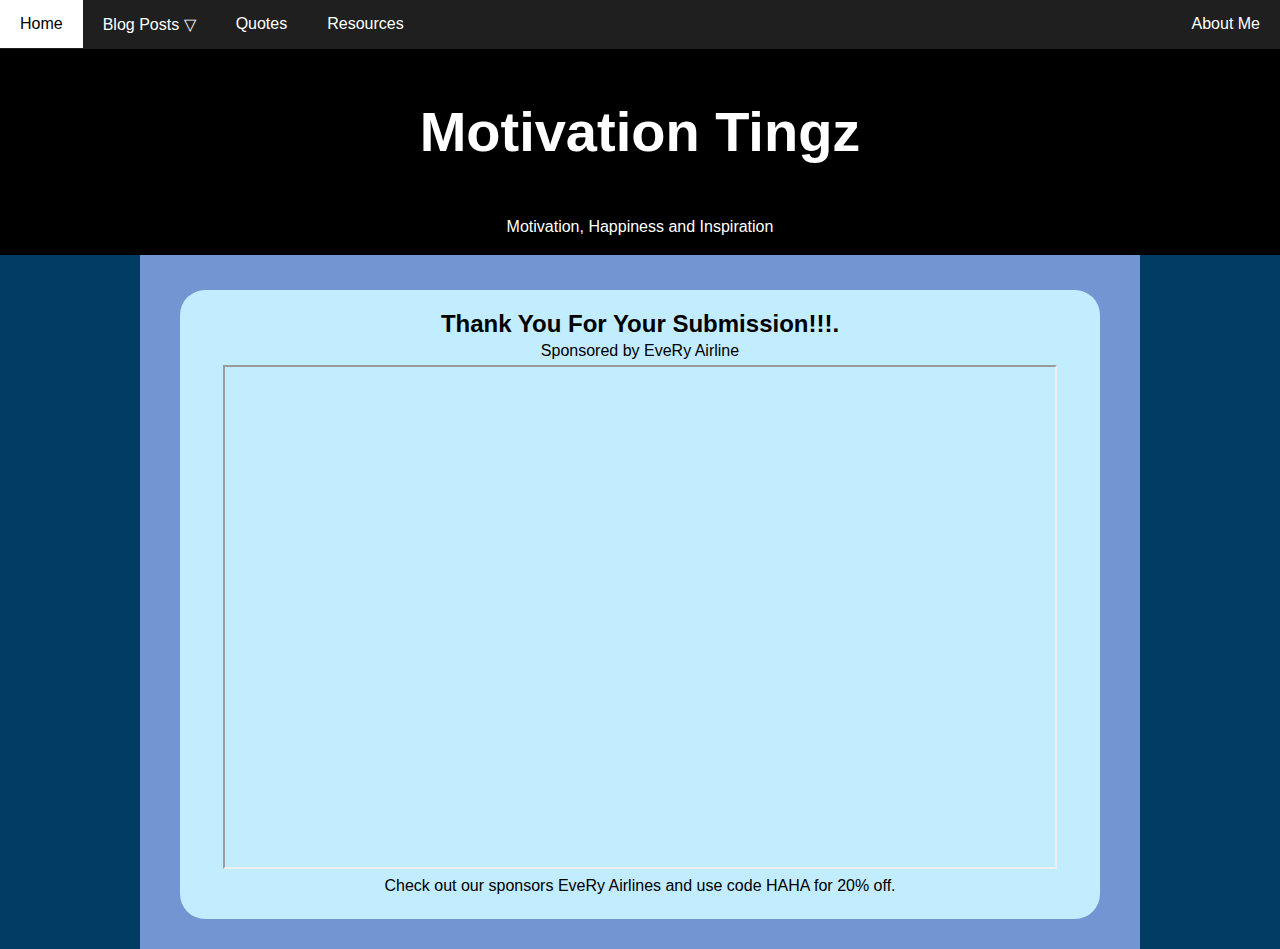
<file: submit.html>
<!DOCTYPE html>
<html lang="en" dir="ltr">
  <head>
    <meta charset="utf-8">
    <meta name="viewport" content="width=device-width, initial-scale=1.0">
    <meta http-equiv="X-UA-Compatible" content="ie=edge">
    <title>Motivation Tingz</title>
    <link rel="stylesheet" href="./style.css">
    <link rel="shortcut icon" type="image/jpg" href="./images.jpg"/>
  </head>
  <body>
    <header>
      <nav>
        <ul id="top">
          <li class="other"><a href="./index.html">Home</a></li>
          <li id="blog-link" class="other"><a href="./blog.html">Blog Posts &#9661;</a></li>
          <li class="other"><a href="./quotes.html">Quotes</a></li>
          <li class="other"><a href="./resources.html">Resources</a></li>
          <li id="about"><a href="./aboutme.html">About Me</a></li>
        </ul>
      </nav>
      <div id="blog-titles">
        <table>
          <tr>
            <th>Blogs</th>
            <th>Featured Blogs</th>
          </tr>
          <tr>
            <td><a class="blog-title" href="./ngannou.html">Francis Ngannou: From Sand Miner to Heavyweight Champ ></a></td>
            <td><a class="blog-title" href="#">12 Things To Do at Home When You’re Bored ></a></td>
          </tr>
          <tr>
            <td><a class="blog-title" href="./fivethings.html">5 Skills Must Develop ></a></td>
            <td><a class="blog-title" href="https://www.thekidscirclefoundation.org/post/ways-to-build-your-self-confidence">Ways to Build Your Self-Confidence ></a></td>
          </tr>
          <tr>
            <td><a class="blog-title" href="./tysonfury.html">Tyson Fury and The World of Depression ></a></td>
            <td><a class="blog-title" href="https://blackdoctor.org/mike-tyson-i-hate-myself/2/">The Transformation of Mike Tyson: “I Used To Hate Myself…” ></a></td>
          </tr>
        </table>
      </div>
      <div class="header">
        <h1 id="title">Motivation Tingz</h1>
        <p>Motivation, Happiness and Inspiration</p>
      </div>
    </header>
    <main>
      <section class="submission">
        <h2 >Thank You For Your Submission!!!.</h2>
        <p>Sponsored by EveRy Airline</p>
        <iframe src="https://www.youtube.com/embed/cH4JWABeB9Q" title="YouTube video player" allow="accelerometer; autoplay; clipboard-write; encrypted-media; gyroscope; picture-in-picture" allowfullscreen></iframe>
        <p>Check out our sponsors EveRy Airlines and use code HAHA for 20% off.</p>
      </section>
    </main>
    <script src="https://ajax.googleapis.com/ajax/libs/jquery/1.11.3/jquery.min.js"></script>
    <script src="main.js"></script>
  </body>
</html>
</file>
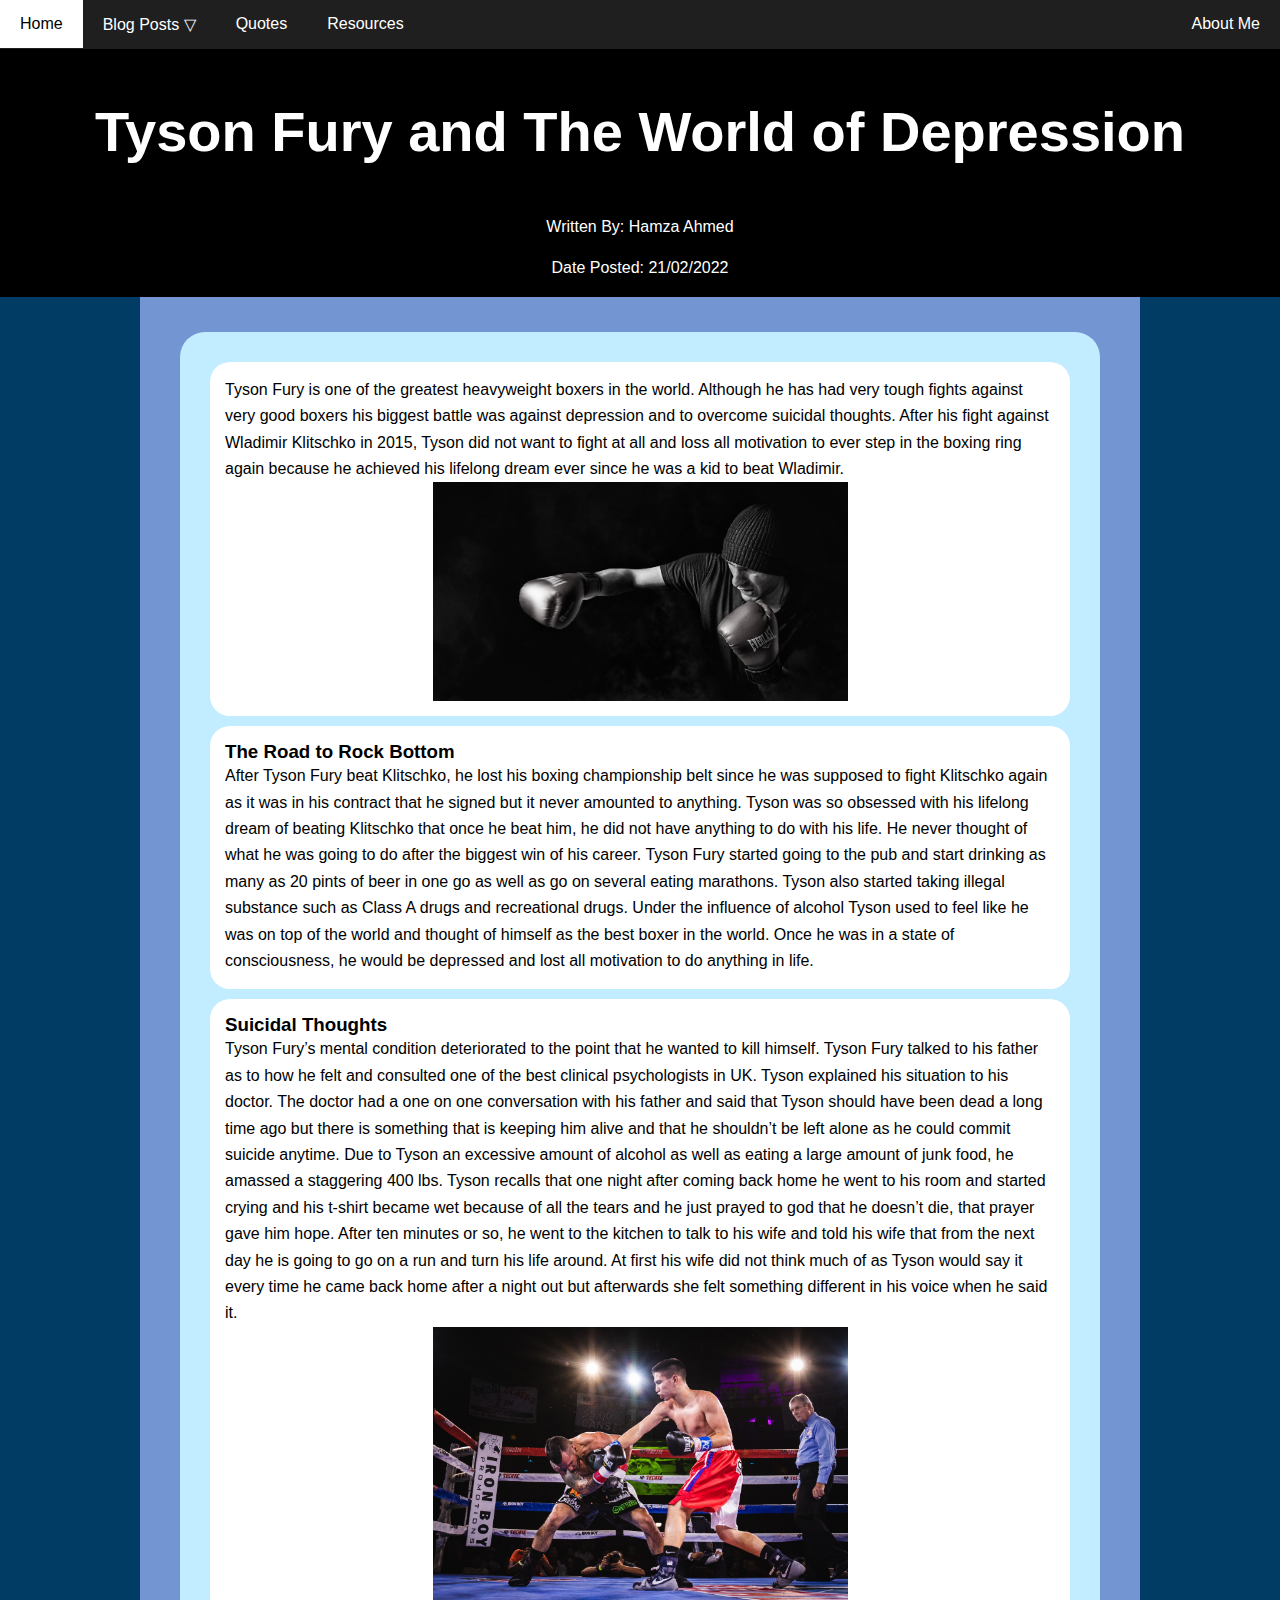
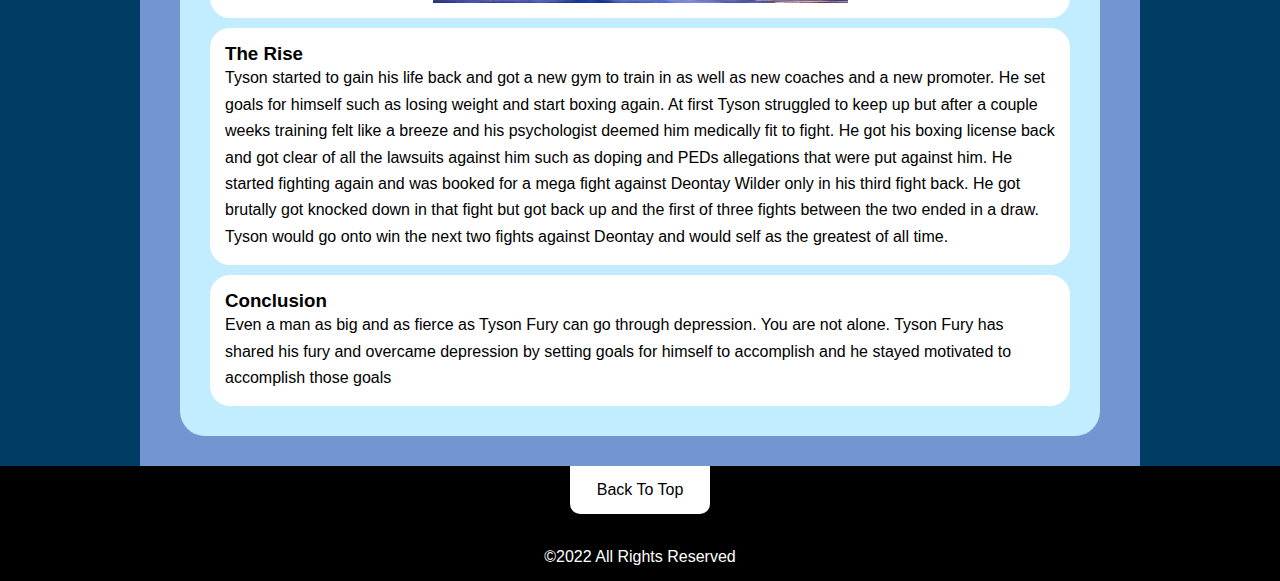
<file: tysonfury.html>
<!DOCTYPE html>
<html lang="en" dir="ltr">
  <head>
    <meta charset="utf-8">
    <meta name="viewport" content="width=device-width, initial-scale=1.0">
    <meta http-equiv="X-UA-Compatible" content="ie=edge">
    <title>Tyson Fury | Blog Posts | Motivation Tingz</title>
    <link rel="stylesheet" href="./style.css">
    <link rel="shortcut icon" type="image/jpg" href="./images.jpg"/>
  </head>
  <body>
    <header>
      <nav id="top">
        <ul>
          <li class="other"><a href="./index.html">Home</a></li>
          <li id="blog-link" class="other"><a href="./blog.html">Blog Posts &#9661;</a></li>
          <li class="other"><a href="./quotes.html">Quotes</a></li>
          <li id="other"><a href="./resources.html">Resources</a></li>
          <li id="about"><a href="./aboutme.html">About Me</a></li>
        </ul>
      </nav>
      <div id="blog-titles">
        <table>
          <tr>
            <th>Blogs</th>
            <th>Featured Blogs</th>
          </tr>
          <tr>
            <td><a class="blog-title" href="./ngannou.html">Francis Ngannou: From Sand Miner to Heavyweight Champ ></a></td>
            <td><a class="blog-title" href="#">12 Things To Do at Home When You’re Bored ></a></td>
          </tr>
          <tr>
            <td><a class="blog-title" href="./fivethings.html">5 Skills Must Develop ></a></td>
            <td><a class="blog-title" href="https://www.thekidscirclefoundation.org/post/ways-to-build-your-self-confidence">Ways to Build Your Self-Confidence ></a></td>
          </tr>
          <tr>
            <td><a class="blog-title" href="./tysonfury.html">Tyson Fury and The World of Depression ></a></td>
            <td><a class="blog-title" href="https://blackdoctor.org/mike-tyson-i-hate-myself/2/">The Transformation of Mike Tyson: “I Used To Hate Myself…” ></a></td>
          </tr>
        </table>
      </div>
      <div class="header">
        <h1 id="title">Tyson Fury and The World of Depression</h1>
        <p>Written By: Hamza Ahmed</p>
        <p>Date Posted: 21/02/2022</p>
      </div>
    </header>
    <main>
      <section>
        <div class="introduction">
          <p>
            Tyson Fury is one of the greatest heavyweight boxers in the world.
            Although he has had very tough fights against very good boxers his
            biggest battle was against depression and to overcome suicidal
            thoughts. After his fight against Wladimir Klitschko in 2015, Tyson
            did not want to fight at all and loss all motivation to ever step
            in the boxing ring again because he achieved his lifelong dream ever
             since he was a kid to beat Wladimir.
          </p>
          <img src="./boxing.jpg" alt="Tyson Fury celebrating title win"/>
        </div>
        <div class="content">
          <h3>The Road to Rock Bottom</h3>
          <p>
            After Tyson Fury beat Klitschko, he lost his boxing championship
            belt since he was supposed to fight Klitschko again as it was in his
             contract that he signed but it never amounted to anything. Tyson
             was so obsessed with his lifelong dream of beating Klitschko that
             once he beat him, he did not have anything to do with his life. He
             never thought of what he was going to do after the biggest win of
             his career. Tyson Fury started going to the pub and start drinking
             as many as 20 pints of beer in one go as well as go on several
             eating marathons. Tyson also started taking illegal substance such
             as Class A drugs and recreational drugs. Under the influence of
             alcohol Tyson used to feel like he was on top of the world and
             thought of himself as the best boxer in the world. Once he was in a
              state of consciousness, he would be depressed and lost all
              motivation to do anything in life.
          </p>
        </div>
        <div class="content">
          <h3>Suicidal Thoughts</h3>
          <p>
            Tyson Fury’s mental condition deteriorated to the point that he
            wanted to kill himself. Tyson Fury talked to his father as to how he
             felt and consulted one of the best clinical psychologists in UK.
             Tyson explained his situation to his doctor. The doctor had a one
             on one conversation with his father and said that Tyson should have
              been dead a long time ago but there is something that is keeping
              him alive and that he shouldn’t be left alone as he could commit
              suicide anytime. Due to Tyson an excessive amount of alcohol as
              well as eating a large amount of junk food, he amassed a
              staggering 400 lbs. Tyson recalls that one night after coming back
               home he went to his room and started crying and his t-shirt
               became wet because of all the tears and he just prayed to god
               that he doesn’t die, that prayer gave him hope. After ten minutes
                or so, he went to the kitchen to talk to his wife and told his
                wife that from the next day he is going to go on a run and turn
                his life around. At first his wife did not think much of as
                Tyson would say it every time he came back home after a night
                out but afterwards she felt something different in his voice
                when he said it.
          </p>
          <img src="./boxing_1.jpg" alt="Boxing match"/>
        </div>
        <div class="content">
          <h3>The Rise</h3>
          <p>
            Tyson started to gain his life back and got a new gym to train in as
             well as new coaches and a new promoter. He set goals for himself
             such as losing weight and start boxing again. At first Tyson
             struggled to keep up but after a couple weeks training felt like a
             breeze and his psychologist deemed him medically fit to fight. He
             got his boxing license back and got clear of all the lawsuits
             against him such as doping and PEDs allegations that were put
             against him. He started fighting again and was booked for a mega
             fight against Deontay Wilder only in his third fight back. He got
             brutally got knocked down in that fight but got back up and the
             first of three fights between the two ended in a draw. Tyson would
             go onto win the next two fights against Deontay and would self as
             the greatest of all time.
          </p>
        </div>
        <div class="content">
          <h3>Conclusion</h3>
          <p>
            Even a man as big and as fierce as Tyson Fury can go through
            depression. You are not alone. Tyson Fury has shared his fury and
            overcame depression by setting goals for himself to accomplish and
            he stayed motivated to accomplish those goals
          </p>
        </div>
      </section>
    </main>
    <footer>
      <a href="#top">Back To Top</a>
      <p>©2022 All Rights Reserved</p>
    </footer>
    <script src="https://ajax.googleapis.com/ajax/libs/jquery/1.11.3/jquery.min.js"></script>
    <script src="main.js"></script>
  </body>
</html>
</file>
<file: style.css>
* {
  font-family: helvetica, sans-serif;
  margin:0;
  padding: 0;
}
p {
  line-height: 1.65;
}
header, footer{
  background-color: #000000;
  color: #FFFFFF;
}
#title {
  text-align: center;
  padding: 50px 40px;
  font-size: 56px;
}
.header p {
  text-align: center;
  padding-bottom: 15px;
}
body{
  background-color: #003C64;
}
nav ul {
  list-style-type: none;
  overflow: hidden;
  background-color: #1F1F1F;
}
nav ul li {
  float: left;
}
.other:hover, .other a:hover, #current, #current a, .current, .current a, footer a, #about:hover, #about a:hover, .link:hover, .link-1:hover, .blog a:hover {
  background-color: white;
  color: black
}
.link:hover, .link-1:hover, .blog a:hover {
  text-decoration: underline;
  border: 1px solid black;
}
footer a {
  width: 7%;
  display: block;
  text-decoration: none;
  text-align: center;
  margin: 0 auto;
  padding: 15px 25px;
  border-bottom-left-radius: 10px;
  border-bottom-right-radius: 10px;
}
footer a:hover {
  text-decoration: underline;
}
footer p {
  text-align: center;
  margin-top: 30px;
  padding-bottom: 10px;
}
nav ul li a {
  display: block;
  list-style-type: none;
  text-decoration: none;
  color: #FFFFFF;
  text-align: center;
  padding: 15px 20px;
}
#about{
  float: right;
}
main {
  width: 75%;
  margin: 0 auto;
  background-color: #7396D3;
  padding: 20px;
}
section {
  background-color: #C2ECFF;
  padding: 20px;
  margin: 15px 20px 10px 20px;
  border-radius: 25px;
  overflow: hidden;
}
#aboutme p, .content, .content-1 p, .introduction, dl dd, #conclusion, #books, #interests, figure {
  padding: 15px;
  background-color: #FFFFFF;
  border-radius: 20px;
  margin: 10px;
}
dl dd {
  margin: 20px 0;
}
dl dt {
  font-size: 20px;
  font-weight: bold;
}
.blogs {
  overflow: hidden;
}
.blog {
  width: 27.8%;
  margin: 15px;
  padding: 15px;
  background-color: #FFFFFF;
  border-radius: 20px;
  float: left;
}
@media screen and (max-width: 1900px) {
  .blog {
    width: 25%;
  }
}
@media screen and (max-width: 1100px) {
  .blog {
    width: 50%;
    margin: 15px auto;
    overflow: hidden;
    float: none;
  }
}
@media screen and (max-width: 700px) {
  .blog {
    width: 70%;
    margin: 15px auto;
    overflow: hidden;
    float: none;
  }
  .quote {
    width: 70%;
    padding: 15px;
    background-color: #FFFFFF;
    border-radius: 20px;
    margin: 15px auto;
  }
}
.blog h2, figcaption, .heading {
  text-align: center;
}
.blog a {
  float: right;
  background-color: black;
  color: white;
  font-size: 14px;
  padding: 7px;
  border-radius: 10px;
  border: 1px solid black;
}
.blog p {
  padding-top: 3px;
  padding-left: 7px;
  padding-right: 7px;
}
.quote, .quote-extra {
  width: 50%;
  padding: 15px;
  background-color: #FFFFFF;
  border-radius: 20px;
  margin: 15px auto;
}
.quote blockquote, .quote-extra blockquote {
  text-align: center;
  margin: 20px;
}
.author {
  float: right;
  margin: 10px;
}
.link-1 {
  clear: both;
}
.link, .link-1 {
  float: right;
  background-color: black;
  color: white;
  text-decoration: none;
  padding: 10px 5px;
  border-radius: 15px;
  border: 1px solid black;
}
.resources ul li, .inf-ppl li {
  background-color: #FFFFFF;
  list-style-position: inside;
  list-style-type: none;
  margin: 10px;
  border-radius: 15px;
  padding: 15px;
}
ol li, figcaption {
  font-size: 24px;
  font-weight: bold;
}
#books li, ol, #interests {
  list-style-position: inside;
  margin: 10px;
  border-radius: 15px;
  padding: 15px;
}
.resoources ul li a, .inf-ppl li a {
  font-size: 18px;
}
.resources ul li p, .inf-ppl li p {
  margin: 10px 10px 10px 20px;
}
.blog img {
  display: block;
  margin-left: auto;
  margin-right: auto;
  width: 100%;
}
img {
  display: block;
  margin-left: auto;
  margin-right: auto;
  width: 50%;
}
figure img {
  width: 45%;
  border: 1px solid black;
}
#blog-titles {
  background-color: white;
  padding-top: 8px;
  display: none;
}
.blog-title {
  color: grey;
}
.blog-title:hover {
  color: black;
  font-weight: bold;
}
td {
  padding: 10px;
}
th {
  color: black;
}
#more-quotes {
  width: 40%;
  display: block;
  margin-left: auto;
  margin-right: auto;
  padding: 15px 25px;
}
#art-buttons {
  text-align: center;
}
#art-buttons button {
  padding: 15px 25px;
}
.details-button {
  border-color: white;
  background-color: white;
}
.details{
  text-align: center;
}
.chars-remaining {
  color: grey;
  font-size: 13px;
}
.submission {
  text-align: center;
}
iframe {
  width: 830px;
  height: 500px;
  margin: 0 auto;
}
</file>
